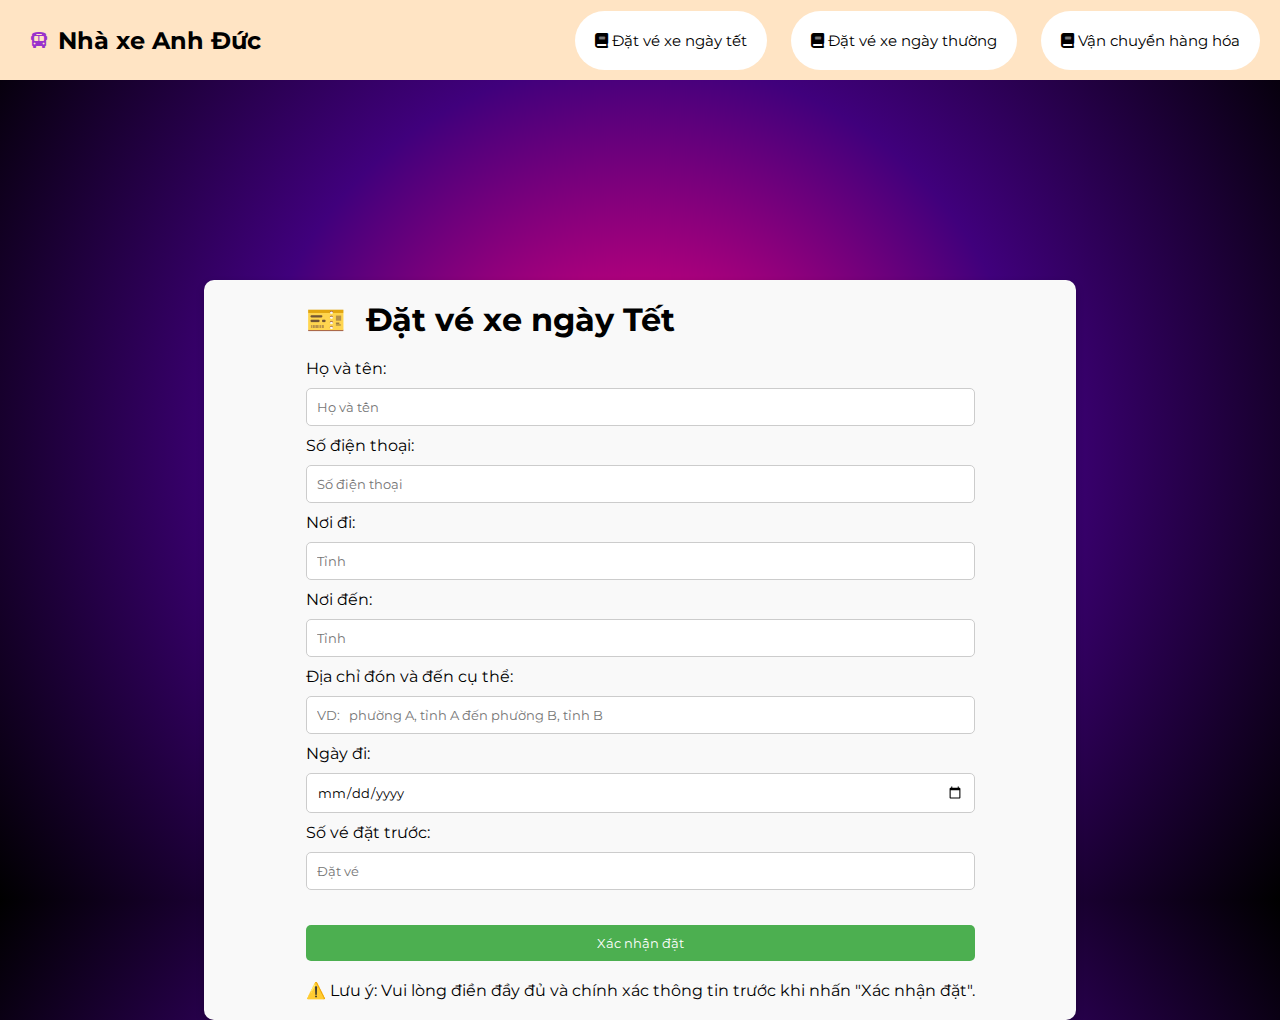
<file: index.html>
<!DOCTYPE html>
<html lang="en">
<head>
    <meta charset="UTF-8">
    <meta name="viewport" content="width=device-width, initial-scale=1.0">
    <title>Nhà xe Anh Đức</title>
    <link rel="stylesheet" href="style.css">
    <link rel="preconnect" href="https://fonts.googleapis.com">
    <link rel="preconnect" href="https://fonts.gstatic.com" crossorigin>
    <link href="https://fonts.googleapis.com/css2?family=Montserrat:ital,wght@0,100..900;1,100..900&display=swap" rel="stylesheet">
    <link href="https://cdnjs.cloudflare.com/ajax/libs/font-awesome/6.0.0-beta3/css/all.min.css" rel="stylesheet">
</head>
<body>
    <nav class="navbar">
        <div class="logo">
            <i class="fas fa-bus"></i>
            <h2>Nhà xe Anh Đức</h2>
        </div>
        <div class="navbutton">
            <a href="index.html" class="itembutton">
                <i class="fa-solid fa-book"></i>
                Đặt vé xe ngày tết</a>
            <a href="bookfornormal.html" class="itembutton">
                <i class="fa-solid fa-book"></i>
                Đặt vé xe ngày thường</a>
            <a href="Vanchuyenhang.html" class="itembutton">
                <i class="fa-solid fa-book"></i>
                Vận chuyển hàng hóa
            </a>
            <button class="menuBar" onclick="toggleMenu()">
                <i class="fa-solid fa-bars"></i>
            </button>
        </div>
    </nav>
    <div class="menuItem" id="menuItems">
        <a href="index.html" class="Buttonitem">
            <i class="fa-solid fa-book"></i>
            Đặt vé xe ngày tết</a>
            <br>
        <a href="bookfornormal.html" class="Buttonitem">
            <i class="fa-solid fa-book"></i>
            Đặt vé xe ngày thường</a>
            <br>
        <a href="Vanchuyenhang.html" class="Buttonitem">
            <i class="fa-solid fa-book"></i>
            Vận chuyển hàng hóa</a>
    </div>
        <form id="dataform" autocomplete="off">
            <h1 id="TieuDe">Đặt vé xe ngày Tết</h1>
            <div class="Nhaplieu">
                <div class="GiaodienText">
                    <label>Họ và tên: </label>
                    <input type="text" id="Fullname" name="bookingforpp" placeholder="Họ và tên" required />
                </div>
                <div class="GiaodienText">
                    <label>Số điện thoại: </label>
                    <input type="text" id="PhoneName" name="bookingforpp" placeholder="Số điện thoại" required />
                </div>
                <div class="GiaodienText">
                    <label>Nơi đi:</label>
                    <input list="placego" id="PlaceGo" name="bookingforpp" placeholder="Tỉnh" required />
                    <datalist id="placego">
                        <option value="Đồng Nai"></option>
                        <option value="Sài Gòn"></option>
                        <option value="Bình Dương"></option>
                        <option value="Bình Phước"></option>
                        <option value="Quảng Trị"></option>
                        <option value="Thừa Thiên Huế"></option>
                        <option value="Quảng Nam"></option>
                        <option value="KonTum"></option>
                        <option value="Gia Lai"></option>
                        <option value="Đắk-Lắk"></option>
                        <option value="Đắk-Nông"></option>
                        <option value="Hà Tĩnh"></option>
                        <option value="Nghệ An"></option>
                    </datalist>
                </div>
                <div class="GiaodienText">
                    <label>Nơi đến:</label>
                    <input list="placeto" id="PlaceTo" name="bookingforpp" placeholder="Tỉnh" required />
                    <datalist id="placeto" itemprop="bottom">
                        <option value="Đồng Nai"></option>
                        <option value="Sài Gòn"></option>
                        <option value="Bình Dương"></option>
                        <option value="Bình Phước"></option>
                        <option value="Quảng Trị"></option>
                        <option value="Thừa Thiên Huế"></option>
                        <option value="Quảng Nam"></option>
                        <option value="KonTum"></option>
                        <option value="Gia Lai"></option>
                        <option value="Đắk-Lắk"></option>
                        <option value="Đắk-Nông"></option>
                        <option value="Hà Tĩnh"></option>
                        <option value="Nghệ An"></option>
                    </datalist>
                </div>
                <div class="GiaodienText">
                    <label>Địa chỉ đón và đến cụ thể:</label>
                    <input type="text" id="DetailLocal" name="bookingforpp" placeholder="VD:   phường A, tỉnh A đến phường B, tỉnh B" required />
                </div>
                <div class="GiaodienText">
                    <label>Ngày đi: </label>
                    <input type="date" id="DetailDay" name="bookingforpp" placeholder="Ngày đi" required />
                </div>
                <div class="GiaodienText">
                    <label>Số vé đặt trước:</label>
                    <input type="number" id="CountTicket" name="bookingforpp" placeholder="Đặt vé" min="1" required />
                </div>
            </div>
            <input type="submit" id="Submit" value="Xác nhận đặt">
            <div class="note">
                ⚠️ Lưu ý: Vui lòng điền đầy đủ và chính xác thông tin trước khi nhấn "Xác nhận đặt".
            </div>
        </form>
    <script src="index.js"></script>
</body>
</html>
</file>
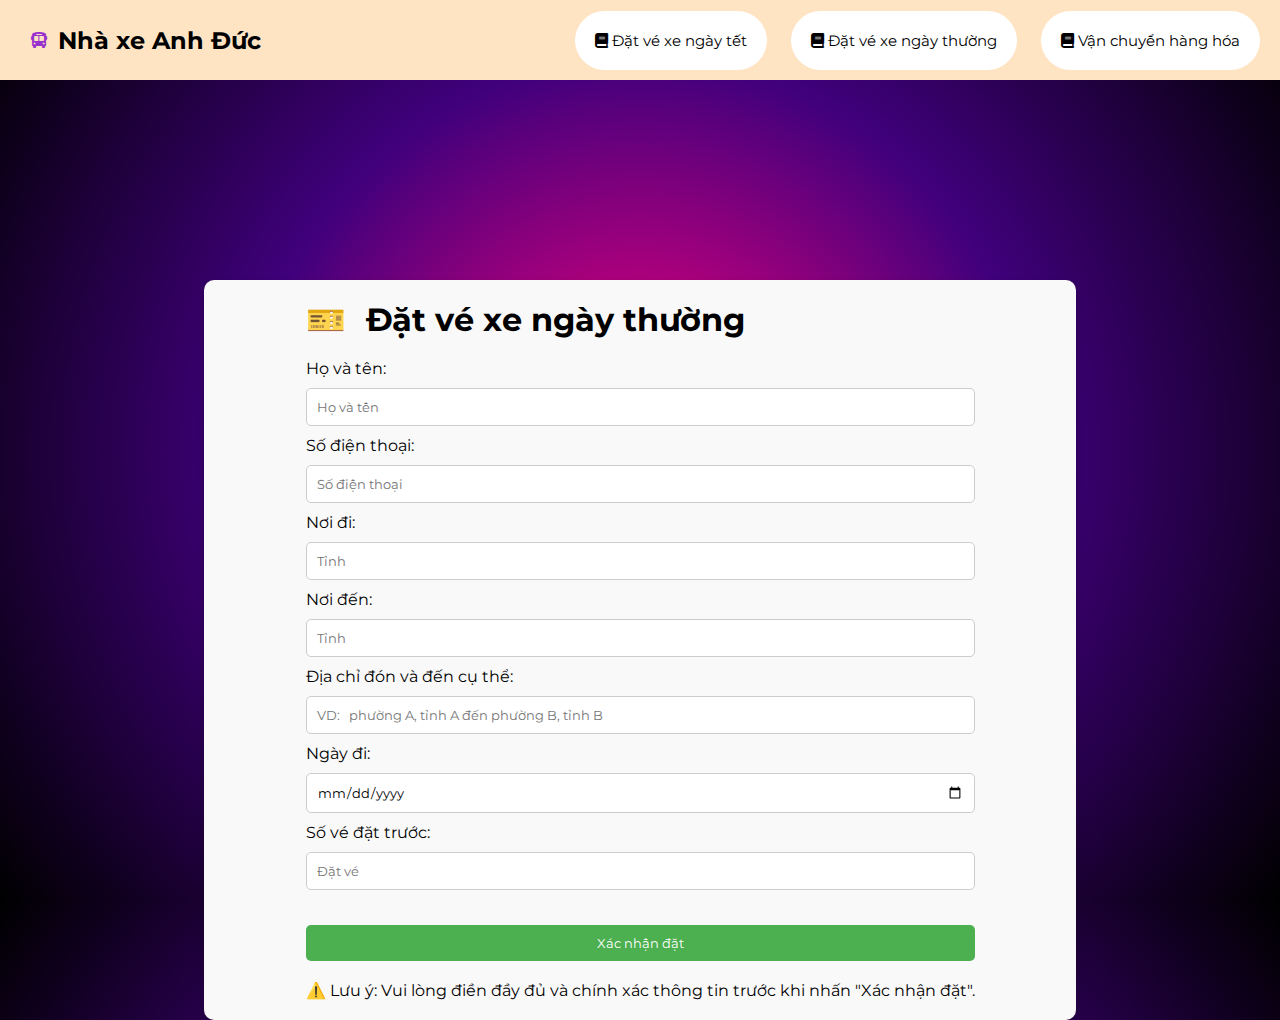
<file: bookfornormal.html>
<!DOCTYPE html>
<html lang="en">
<head>
    <meta charset="UTF-8">
    <meta name="viewport" content="width=device-width, initial-scale=1.0">
    <title>Nhà xe Anh Đức</title>
    <link rel="stylesheet" href="style.css">
    <link rel="preconnect" href="https://fonts.googleapis.com">
    <link rel="preconnect" href="https://fonts.gstatic.com" crossorigin>
    <link href="https://fonts.googleapis.com/css2?family=Montserrat:ital,wght@0,100..900;1,100..900&display=swap" rel="stylesheet">
    <link href="https://cdnjs.cloudflare.com/ajax/libs/font-awesome/6.0.0-beta3/css/all.min.css" rel="stylesheet">
</head>
<body>
    <nav class="navbar">
        <div class="logo">
            <i class="fas fa-bus"></i>
            <h2>Nhà xe Anh Đức</h2>
        </div>
        <div class="navbutton">
            <a href="index.html" class="itembutton">
                <i class="fa-solid fa-book"></i>
                Đặt vé xe ngày tết</a>
            <a href="bookfornormal.html" class="itembutton">
                <i class="fa-solid fa-book"></i>
                Đặt vé xe ngày thường</a>
            <a href="Vanchuyenhang.html" class="itembutton">
                <i class="fa-solid fa-book"></i>
                Vận chuyển hàng hóa
            </a>
            <button class="menuBar" onclick="toggleMenu()">
                <i class="fa-solid fa-bars"></i>
            </button>
        </div>
    </nav>
    <div class="menuItem" id="menuItems">
        <a href="index.html" class="Buttonitem">
            <i class="fa-solid fa-book"></i>
            Đặt vé xe ngày tết</a>
            <br>
        <a href="bookfornormal.html" class="Buttonitem">
            <i class="fa-solid fa-book"></i>
            Đặt vé xe ngày thường</a>
            <br>
        <a href="Vanchuyenhang.html" class="Buttonitem">
            <i class="fa-solid fa-book"></i>
            Vận chuyển hàng hóa</a>
    </div>
    <form id="dataform" autocomplete="off">
        <h1 id="TieuDe">Đặt vé xe ngày thường</h1>
        <div class="Nhaplieu">
            <div class="GiaodienText">
                <label>Họ và tên: </label>
                <input type="text" id="Fullname" name="bookingforpp" placeholder="Họ và tên" required />
            </div>
            <div class="GiaodienText">
                <label>Số điện thoại: </label>
                <input type="text" id="PhoneName" name="bookingforpp" placeholder="Số điện thoại" required />
            </div>
            <div class="GiaodienText">
                <label>Nơi đi:</label>
                <input list="placego" id="PlaceGo" name="bookingforpp" placeholder="Tỉnh" required />
                <datalist id="placego">
                    <option value="Đồng Nai"></option>
                    <option value="Sài Gòn"></option>
                    <option value="Bình Dương"></option>
                    <option value="Bình Phước"></option>
                    <option value="Quảng Trị"></option>
                    <option value="Thừa Thiên Huế"></option>
                    <option value="Quảng Nam"></option>
                    <option value="KonTum"></option>
                    <option value="Gia Lai"></option>
                    <option value="Đắk-Lắk"></option>
                    <option value="Đắk-Nông"></option>
                    <option value="Hà Tĩnh"></option>
                    <option value="Nghệ An"></option>
                </datalist>
            </div>
            <div class="GiaodienText">
                <label>Nơi đến:</label>
                <input list="placeto" id="PlaceTo" name="bookingforpp" placeholder="Tỉnh" required />
                <datalist id="placeto" itemprop="bottom">
                    <option value="Đồng Nai"></option>
                    <option value="Sài Gòn"></option>
                    <option value="Bình Dương"></option>
                    <option value="Bình Phước"></option>
                    <option value="Quảng Trị"></option>
                    <option value="Thừa Thiên Huế"></option>
                    <option value="Quảng Nam"></option>
                    <option value="KonTum"></option>
                    <option value="Gia Lai"></option>
                    <option value="Đắk-Lắk"></option>
                    <option value="Đắk-Nông"></option>
                    <option value="Hà Tĩnh"></option>
                    <option value="Nghệ An"></option>
                </datalist>
            </div>
            <div class="GiaodienText">
                <label>Địa chỉ đón và đến cụ thể:</label>
                <input type="text" id="DetailLocal" name="bookingforpp" placeholder="VD:   phường A, tỉnh A đến phường B, tỉnh B" required />
            </div>
            <div class="GiaodienText">
                <label>Ngày đi: </label>
                <input type="date" id="DetailDay" name="bookingforpp" placeholder="Ngày đi" required />
            </div>
            <div class="GiaodienText">
                <label>Số vé đặt trước:</label>
                <input type="number" id="CountTicket" name="bookingforpp" placeholder="Đặt vé" min="1" required />
            </div>
        </div>
        <input type="submit" id="Submit" value="Xác nhận đặt">
        <div class="note">
            ⚠️ Lưu ý: Vui lòng điền đầy đủ và chính xác thông tin trước khi nhấn "Xác nhận đặt".
          </div>
    </form>
    <script src="VeXeNgayThuong.js"></script>
</body>
</html>
</file>
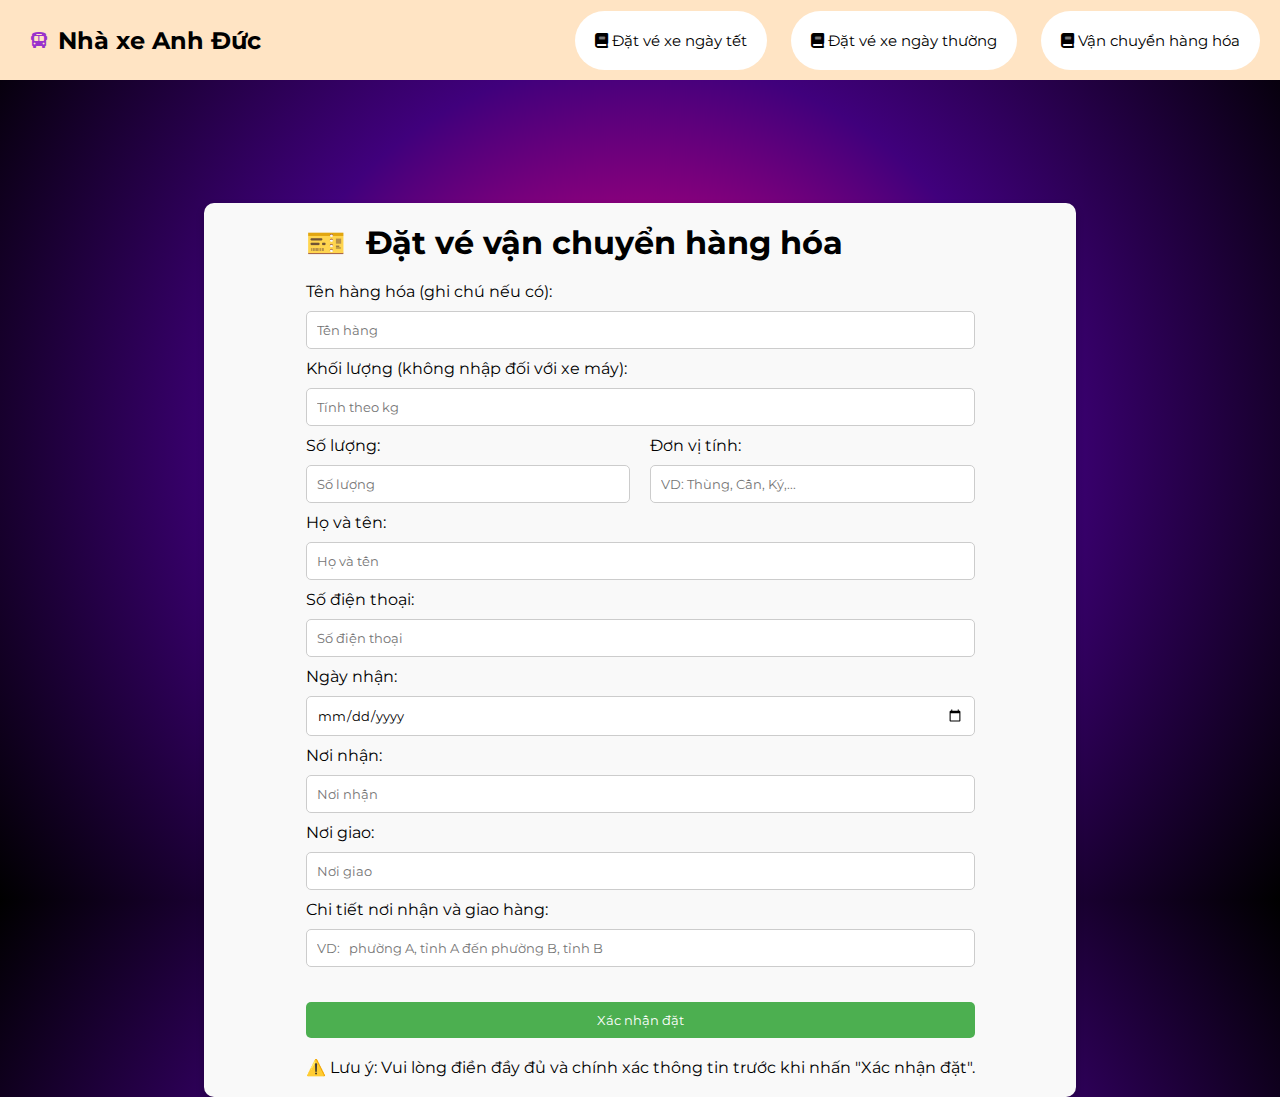
<file: Vanchuyenhang.html>
<!DOCTYPE html>
<html lang="en">
<head>
    <meta charset="UTF-8">
    <meta name="viewport" content="width=device-width, initial-scale=1.0">
    <title>Nhà xe Anh Đức</title>
    <link rel="stylesheet" href="style.css">
    <link rel="preconnect" href="https://fonts.googleapis.com">
    <link rel="preconnect" href="https://fonts.gstatic.com" crossorigin>
    <link href="https://fonts.googleapis.com/css2?family=Montserrat:ital,wght@0,100..900;1,100..900&display=swap" rel="stylesheet">
    <link href="https://cdnjs.cloudflare.com/ajax/libs/font-awesome/6.0.0-beta3/css/all.min.css" rel="stylesheet">
</head>
<body>
    <nav class="navbar">
        <div class="logo">
            <i class="fas fa-bus"></i>
            <h2>Nhà xe Anh Đức</h2>
        </div>
        <div class="navbutton">
            <a href="index.html" class="itembutton">
                <i class="fa-solid fa-book"></i>
                Đặt vé xe ngày tết</a>
            <a href="bookfornormal.html" class="itembutton">
                <i class="fa-solid fa-book"></i>
                Đặt vé xe ngày thường</a>
            <a href="Vanchuyenhang.html" class="itembutton">
                <i class="fa-solid fa-book"></i>
                Vận chuyển hàng hóa
            </a>
            <button class="menuBar" onclick="toggleMenu()">
                <i class="fa-solid fa-bars"></i>
            </button>
        </div>
    </nav>
    <div class="menuItem" id="menuItems">
        <a href="index.html" class="Buttonitem">
            <i class="fa-solid fa-book"></i>
            Đặt vé xe ngày tết</a>
            <br>
        <a href="bookfornormal.html" class="Buttonitem">
            <i class="fa-solid fa-book"></i>
            Đặt vé xe ngày thường</a>
            <br>
        <a href="Vanchuyenhang.html" class="Buttonitem">
            <i class="fa-solid fa-book"></i>
            Vận chuyển hàng hóa</a>
    </div>
    <form id="dataform" autocomplete="off">
        <h1 id="TieuDe">Đặt vé vận chuyển hàng hóa</h1>
        <div class="Nhapchohang">
            <div class="GiaodienText">
                <label>Tên hàng hóa (ghi chú nếu có): </label>
                <input type="text" id="Goodsname" name="bookingforgood" placeholder="Tên hàng" required />
            </div>
            <div class="GiaodienText">
                <label>Khối lượng (không nhập đối với xe máy): </label>
                <input type="number" id="Weight" name="bookingforgood" min="1" placeholder="Tính theo kg"/>
            </div>
            <div class="GiaodienText" id="SoLuong">
                <div>
                    <label>Số lượng: </label>
                    <input type="number" id="quanlity" name="bookingforgood" min="1" placeholder="Số lượng" required />
                </div>
                <div>
                    <label>Đơn vị tính: </label>
                    <input type="text" id="DonViTinh" name="bookingforgood" placeholder="VD: Thùng, Cân, Ký,..." required />
                </div>
            </div>
            <div class="GiaodienText">
                <label>Họ và tên: </label>
                <input type="text" id="fullname" name="bookingforgood" placeholder="Họ và tên" required />
            </div>
            <div class="GiaodienText">
                <label>Số điện thoại: </label>
                <input type="text" id="phone" name="bookingforgood" placeholder="Số điện thoại" required />
            </div>
            <div class="GiaodienText">
                <label>Ngày nhận: </label>
                <input type="date" id="DetailDay" name="bookingforpp" placeholder="Ngày đi" required />
            </div>
            <div class="GiaodienText">
                <label>Nơi nhận:</label>
                <input list="placego" id="PlaceGo" name="bookingforpp" placeholder="Nơi nhận" required />
                <datalist id="placego">
                    <option value="Đồng Nai"></option>
                    <option value="Sài Gòn"></option>
                    <option value="Bình Dương"></option>
                    <option value="Bình Phước"></option>
                    <option value="Quảng Trị"></option>
                    <option value="Thừa Thiên Huế"></option>
                    <option value="Quảng Nam"></option>
                    <option value="KonTum"></option>
                    <option value="Gia Lai"></option>
                    <option value="Đắk-Lắk"></option>
                    <option value="Đắk-Nông"></option>
                    <option value="Hà Tĩnh"></option>
                    <option value="Nghệ An"></option>
                </datalist>
            </div>
            <div class="GiaodienText">
                <label>Nơi giao:</label>
                <input list="placeto" id="PlaceTo" name="bookingforpp" placeholder="Nơi giao" required />
                <datalist id="placeto" itemprop="bottom">
                    <option value="Đồng Nai"></option>
                    <option value="Sài Gòn"></option>
                    <option value="Bình Dương"></option>
                    <option value="Bình Phước"></option>
                    <option value="Quảng Trị"></option>
                    <option value="Thừa Thiên Huế"></option>
                    <option value="Quảng Nam"></option>
                    <option value="KonTum"></option>
                    <option value="Gia Lai"></option>
                    <option value="Đắk-Lắk"></option>
                    <option value="Đắk-Nông"></option>
                    <option value="Hà Tĩnh"></option>
                    <option value="Nghệ An"></option>
                </datalist>
            </div>
            <div class="GiaodienText">
                <label>Chi tiết nơi nhận và giao hàng: </label>
                <input type="text" id="Detailmore" name="bookingforgood" placeholder="VD:   phường A, tỉnh A đến phường B, tỉnh B" required />
            </div>
        </div>
        <input type="submit" id="Submit" value="Xác nhận đặt">
        <div class="note">
            ⚠️ Lưu ý: Vui lòng điền đầy đủ và chính xác thông tin trước khi nhấn "Xác nhận đặt".
          </div>
    </form>
    <script src="Vanchuyenhang.js"></script>
</body>
</html>
</file>
<file: style.css>
* {
    margin: 0;
    font-family: "Montserrat", serif;
}

body {
    background: radial-gradient(circle at center, #ff007c, #40007c, #000000);
    min-height: 100vh;
}


.navbar {
    background-color: bisque;
    height: 5rem;
    position: sticky;
    top: 0;
    display: flex;
    z-index: 999;
    justify-content: right;
    align-items: center;
}

.logo {
    position: absolute;
    left: 30px;
    display: flex;
    justify-content: center;
    align-items: center;
}

.logo i {
    margin-right: 10px;
    color: darkorchid;
}

.navbutton {
    margin-right: 10px;
}

.itembutton {
    height: 50px;
    width: 200px;
    font-size: 15px;
    padding: 20px;
    text-decoration: none;
    background: #fff;
    border: none;
    border-radius: 50px;
    margin: 0 10px;
    color: #000;
    outline: none;
    cursor: pointer;
    transition: all 0.4s;
  }
  
.itembutton:hover {
    background: #073b4c;
    color: #fff;
}


#dataform {
    position: absolute;
    height: auto;
    width: 80%;
    margin-top: 20px;
    top: 50%;
    left: 50%;
    transform: translate(-50%, -50%);
    padding: 20px;
    display: grid;
    place-content: center;
    background-color: #f9f9f9;
    box-shadow: 0 4px 8px rgba(0, 0, 0, 0.2);
    border-radius: 10px;
}

#dataform #TieuDe {
    margin-bottom: 20px;
}

#dataform #TieuDe1 {
    margin-bottom: 20px;
}

#dataform #TieuDe::before {
    content: '🎫';
    margin-right: 20px;
}

#dataform #TieuDe1::before {
    content: '🧾';
    margin-right: 20px;
}

#dataform .logo {
    margin: 0 0 20px 0;
    width: 100%;
    display: flex;
    justify-content: center;
    align-items: center;
}

#dataform .Luachon {
    width: 100%;
    display: flex;
    justify-content: center;
    gap: 30px;
    margin: 10px 0;
}

#dataform input[name="bookingforpp"],
#dataform input[type="text"],
#dataform input[type="number"] {
    width: 100%;
    padding: 10px;
    margin: 10px 0;
    border: 1px solid #ccc;
    border-radius: 5px;
    box-sizing: border-box;
}

#dataform input[type="submit"] {
    background-color: #4CAF50;
    margin-top: 25px;
    color: white;
    padding: 10px 20px;
    border: none;
    border-radius: 5px;
    cursor: pointer;
}

#dataform input[type="submit"]:hover {
    background-color: #45a049;
}

#SoLuong {
    width: 100%;
    display: grid;
    grid-template-columns: repeat(2, 1fr);
    gap: 20px;
}

.formhoadon {
    padding: 20px;
    display: grid;
    grid-template-columns: repeat(1, 1fr);
    row-gap: 10px;
    border: 5px solid black;
    border-radius: 20px;
}

.HinhThuc {
    display: flex;
    gap: 20px;
}

.HinhThuc label {
    font-weight: bold;
}

.note{
    margin-top: 20px;
}

.note1 {
    width: 100%;
    display: grid;
    place-content: center;
}

.menuBar{
    display: none;
    height: 50px;
    width: 50px;
    text-decoration: none;
    background: #fff;
    border: none;
    border-radius: 50px;
    margin: 0 10px;
    color: #000;
    outline: none;
    cursor: pointer;
    transition: all 0.4s;
}

.menuBar:hover {
    background: #073b4c;
    color: #fff;
}

.menuItem {
    position: absolute;
    left: -270px;
    display: flex;
    flex-direction: column;
    width: 270px;
    height: 100%;
    z-index: 2;
    background: #073b4c;
}

.active {
    animation: slideIn 0.5s forwards;
}

.hidden {
    animation: slideOut 0.5s forwards;
}

@keyframes slideIn {
    from {
        left: -270px;
    }
    to {
        left: 0;
    }
}

@keyframes slideOut {
    from {
        left: 0;
    }
    to {
        left: -270px;
    }
}

.Buttonitem {
    height: 20px;
    width: 200px;
    font-size: 15px;
    padding: 20px;
    text-decoration: none;
    background: #fff;
    color: black;
    border: none;
    border-radius: 50px;
    margin: 20px 10px 0 10px;
    transition: all 0.4s;
}

.Buttonitem:hover {
    color: #fff;
    background-color: #073b4c;
}

@media screen and (max-width: 1000px){

    #dataform {
        width: 65%;
        margin-top: 200px;
    }

    .itembutton {
        display: none;
    }

    .menuBar {
        display: flex;
        justify-content: center;
        align-items: center;
    }
    
    #TieuDe {
        font-size: 25px;
    }
}

@media screen and (max-width: 453px){
    #dataform {
        margin: 200px 0;
    }
}


@media screen and (max-width: 320px){
    #dataform {
        margin: 100px 0;
        width: 80%;
    }
}

@media screen and (min-width: 1024px){
    #dataform {
        margin: 200px 0;
        width: 65%;
    }
}
</file>
